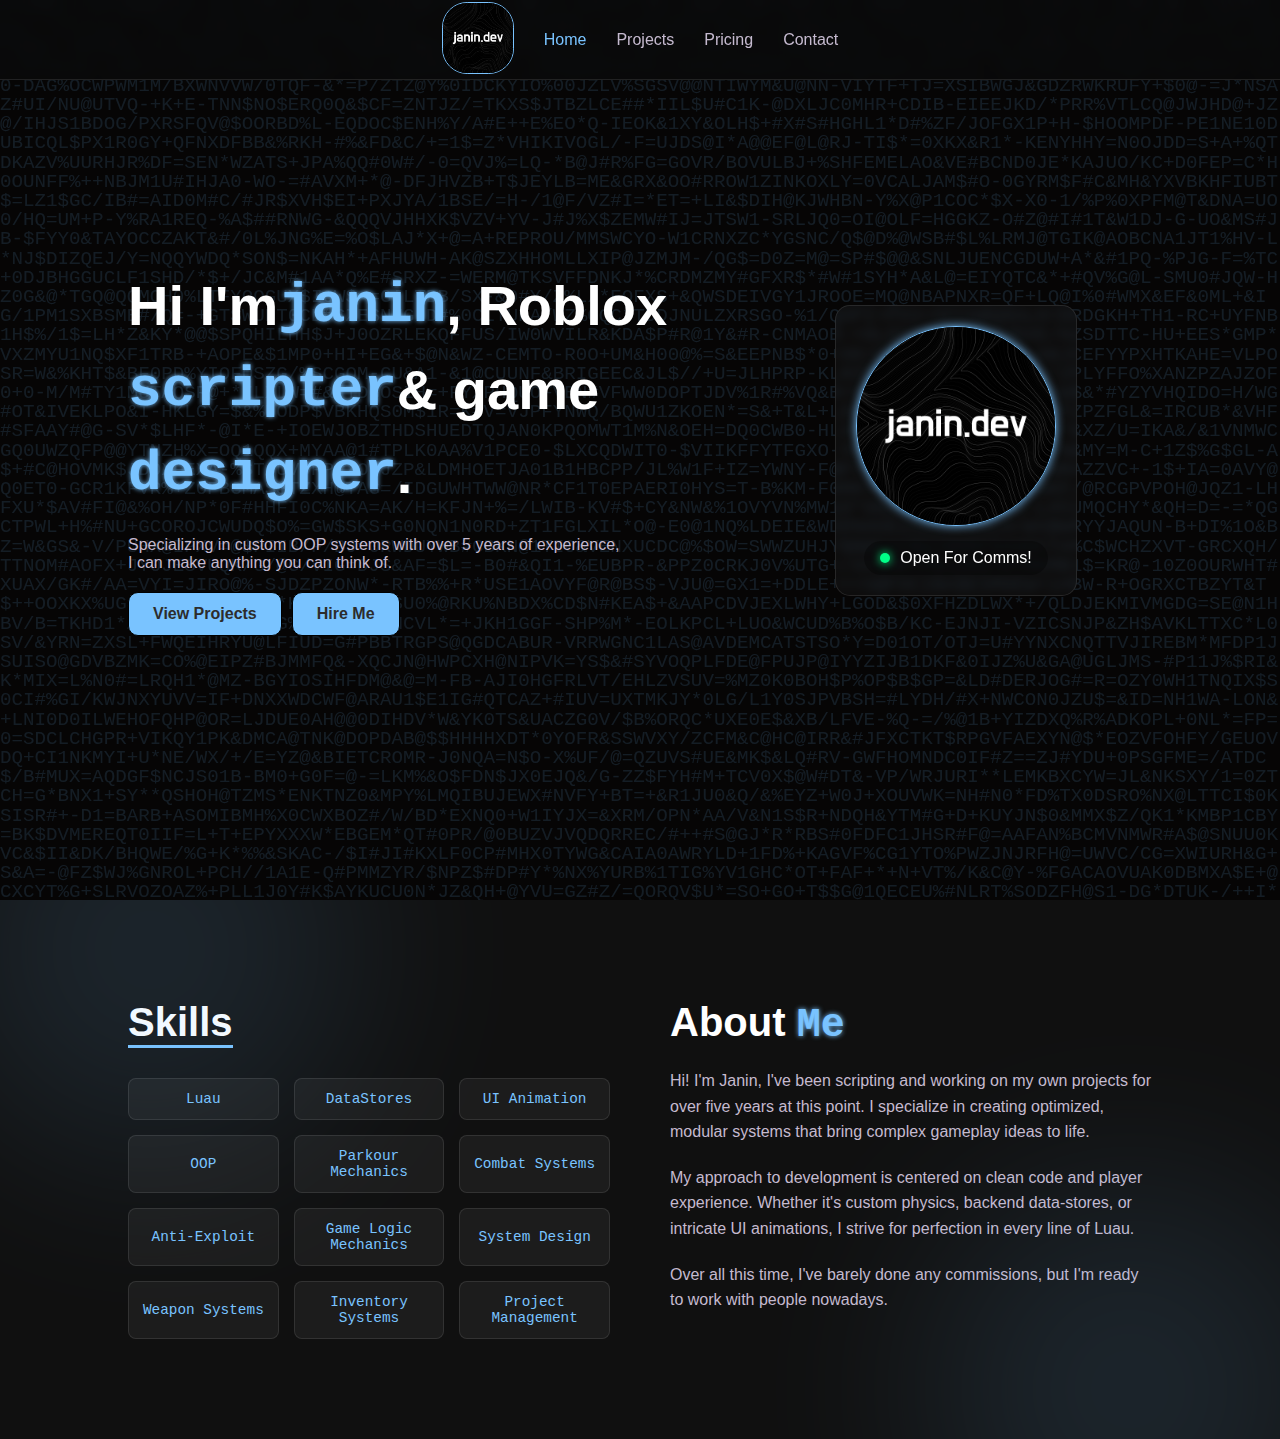
<file: index.html>
<!DOCTYPE html>
<html>
<head>
    <title>Redirecting...</title>
    <!-- Redirecting to another page using meta tag -->
    <meta http-equiv="refresh" content="0; url=src/root/index.html">
</head>
<body>
    <p>If you are not redirected automatically, follow this <a href="src/root/index.html">link to the new page</a>.</p>
</body>
</html>
</file>
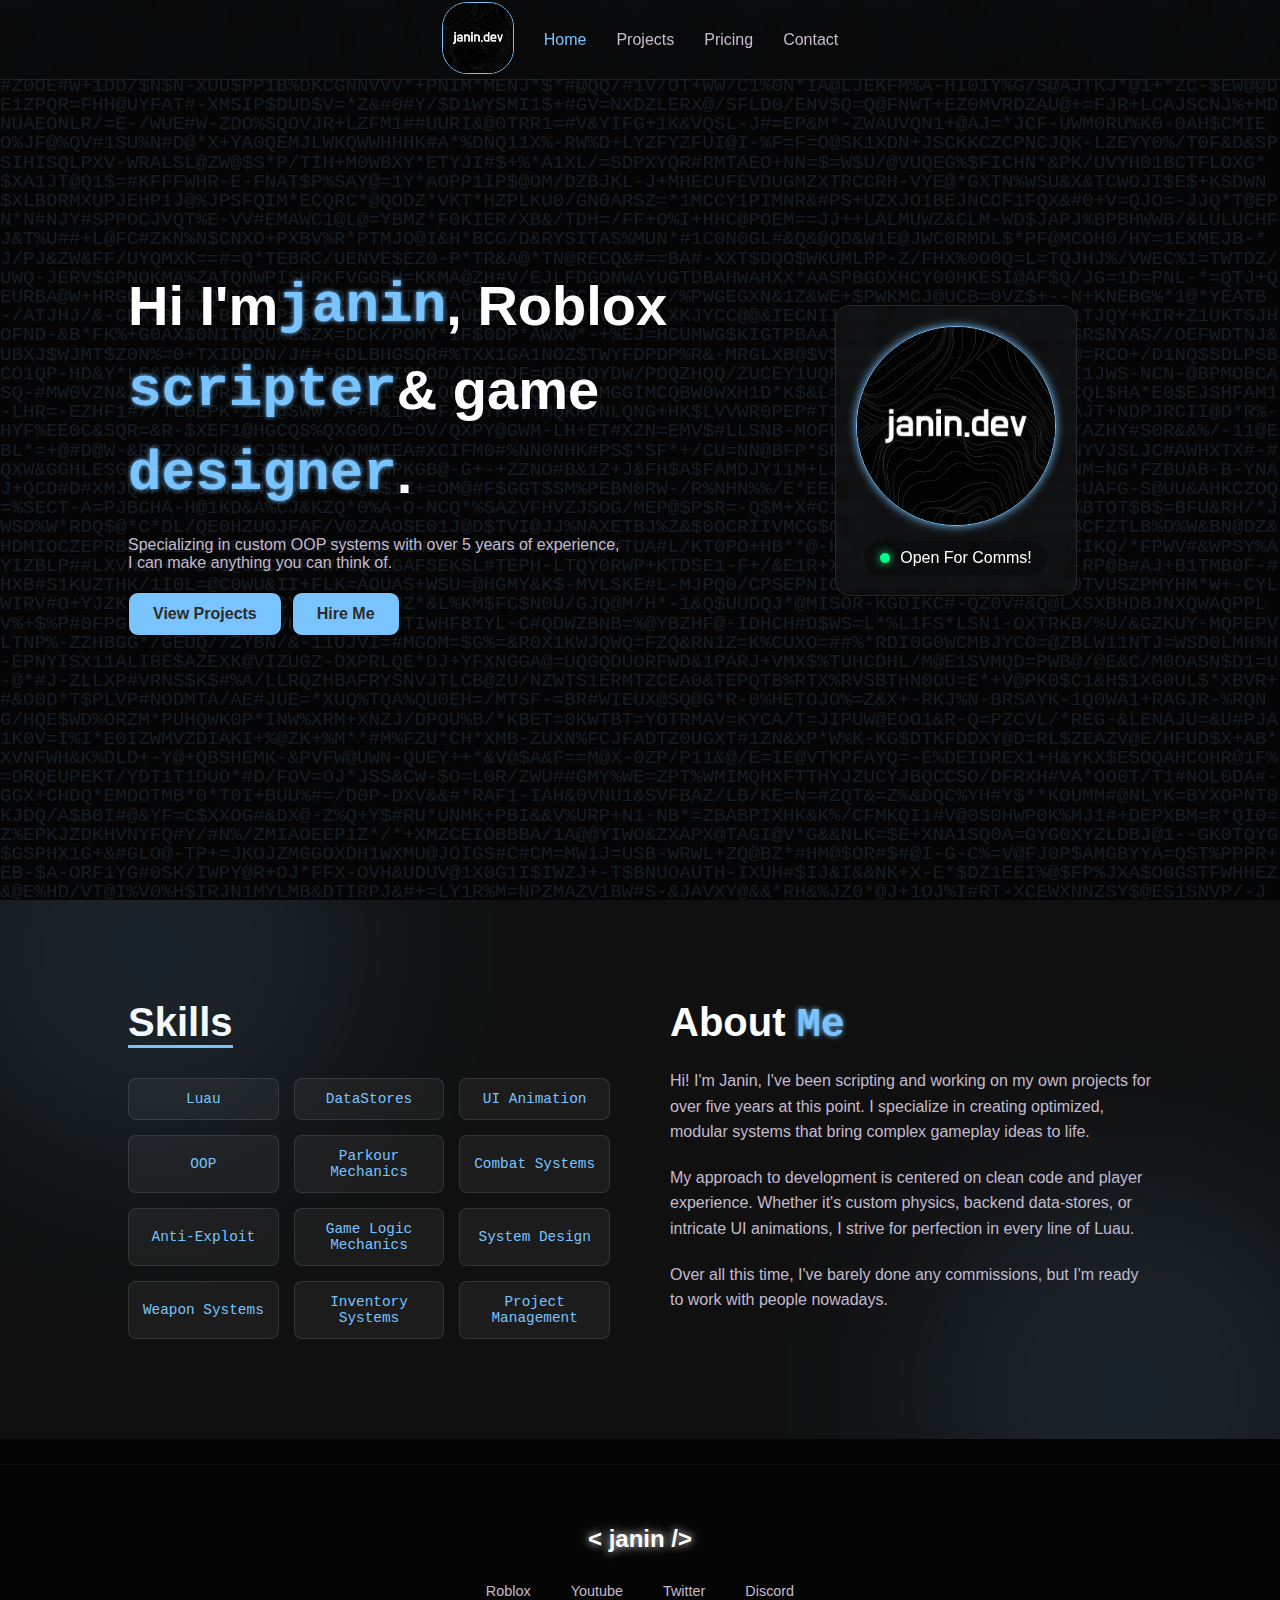
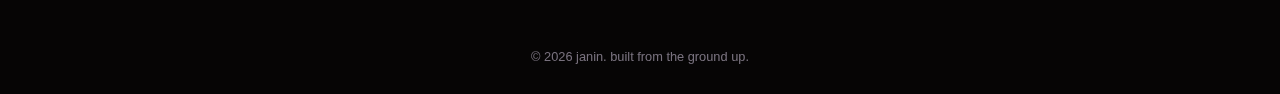
<file: src/root/index.html>
<!DOCTYPE html>

<head>
  <meta charset="UTF-8" />
  <meta name="viewport" content="width=device-width, initial-scale=1.0" />

  <title>janin.dev</title>

  <!--- Link stylesheets here-->
  <link rel="stylesheet" href="css/main.css" />
  <link rel="stylesheet" href="css/components/navbar.css" />
  <link rel="stylesheet" href="css/components/hero.css" />
  <link rel="stylesheet" href="css/components/buttons.css" />
  <link rel="stylesheet" href="css/components/about.css" />
  <link rel="stylesheet" href="css/components/glow.css"/>
    <link rel="stylesheet" href="css/components/footer.css"/>
</head>

<body>

  <!--NAVBAR-->
  <nav class="navbar" id="global-navbar">
 
  </nav>

  <header class="hero">
    <div class="matrix-bg" id="matrix"></div>

    <div class="hero-content">
      <h1 class="hero-eyebrow">
        Hi I'm <span class="text-accent">janin</span>, Roblox
        <span class="text-accent">scripter</span> & game
        <span class="text-accent">designer</span>.
      </h1>

      <p class="hero-description">
        Specializing in custom OOP systems with over 5 years of experience, I
        can make anything you can think of.
      </p>

      <div class="hero-btns">
        <a href="projects.html" class="btn btn-primary">View Projects</a>
        <a href="contact.html" class="btn btn-primary">Hire Me</a>
      
      </div>
    </div>

    <div class="hero-visual">
      <div class="status-card">
        <div class="profile-frame">
          <img
            id="profile-img"
            src="assets/images/logo.png"
            alt="Janin's Profile"
          />
        </div>
        <div class="status-indicator-container">
          <span id="status-dot" class="dot"></span>
          <span id="status-text">Loading...</span>
        </div>
      </div>
    </div>
  </header>

  <!--ABOUT ME-->

  <section class="about" id="about">
    <div class="glow-1 glow-circle"></div>
 <div class="glow-2 glow-circle"></div>

    <div class="about-container">
      <div class="skills">
        <h2 class="section-title">Skills</h2>

        <div class="skills-grid">
          <span class="skill-tag">Luau</span>
          <span class="skill-tag">DataStores</span>
          <span class="skill-tag">UI Animation</span>
          <span class="skill-tag">OOP</span>
          <span class="skill-tag">Parkour Mechanics</span>
          <span class="skill-tag">Combat Systems</span>
          <span class="skill-tag">Anti-Exploit</span>
          <span class="skill-tag">Game Logic Mechanics</span>
          <span class="skill-tag">System Design</span>
          <span class="skill-tag">Weapon Systems</span>
          <span class="skill-tag">Inventory Systems</span>
          <span class="skill-tag">Project Management</span>
        </div>
      </div>

      <div class="about-text">
        <h2 class="section-title">About <span class="text-accent">Me</span></h2>
        <p>
          Hi! I'm Janin, I've been scripting and working on my own projects for
          over five years at this point. I specialize in creating optimized,
          modular systems that bring complex gameplay ideas to life.
        </p>
        <p>
          My approach to development is centered on clean code and player
          experience. Whether it's custom physics, backend data-stores, or
          intricate UI animations, I strive for perfection in every line of
          Luau.
        </p>

        <p>
          Over all this time, I've barely done any commissions, but I'm ready to
          work with people nowadays.
        </p>
      </div>
    </div>
  </section>

  

  <!--FOOTER-->
  <footer class="main-footer" id="main-footer"></footer>

  <script src="js/hero.js"></script>
    <script src="js/component-loader.js"></script>
</body>
</file>
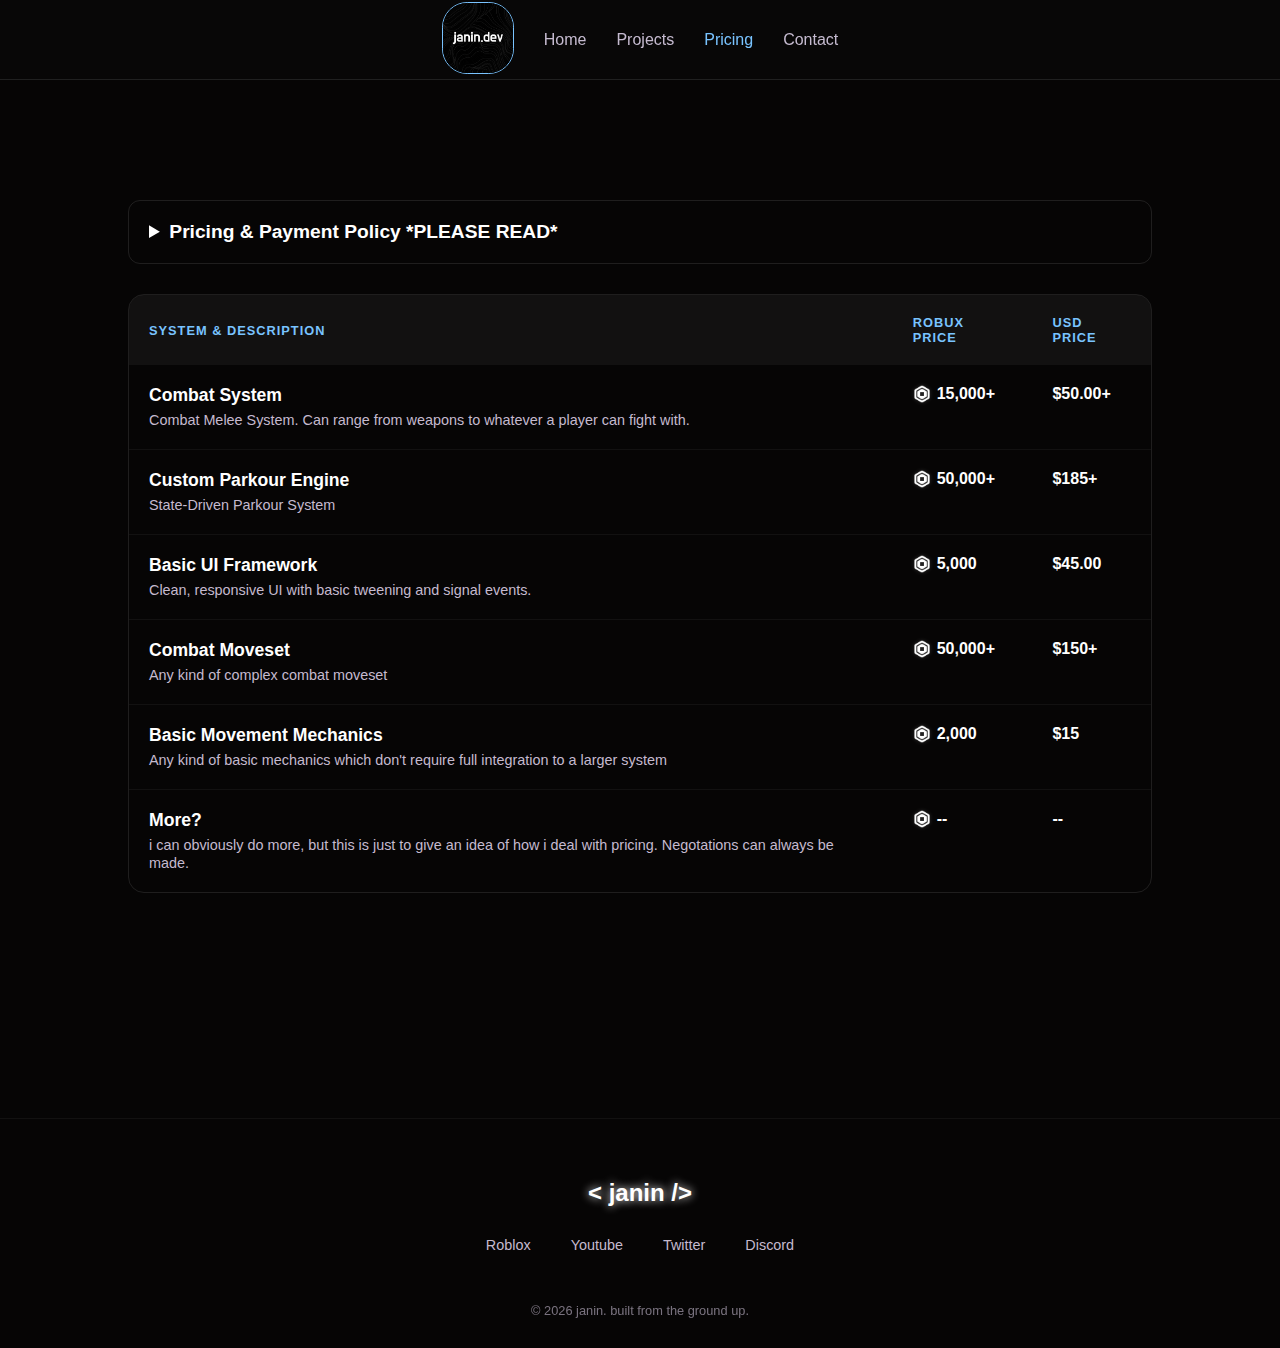
<file: src/root/pricing.html>
<!DOCTYPE html>

<head>
  <meta charset="UTF-8" />
  <meta name="viewport" content="width=device-width, initial-scale=1.0" />

  <title>Pricing</title>

  <!--- Link stylesheets here-->
  <link rel="stylesheet" href="css/main.css" />
  <link rel="stylesheet" href="css/components/navbar.css" />
  <link rel="stylesheet" href="css/components/buttons.css" />
  <link rel="stylesheet" href="css/components/glow.css"/>
    <link rel="stylesheet" href="css/components/footer.css"/>
       <link rel="stylesheet" href="css/pricing.css"/>
</head>

<body>

  <!--NAVBAR-->
  <nav class="navbar" id="global-navbar">
 
  </nav>


  <!---PRICING SECTION-->
  <section class="pricing-section">
    <details class="policy-dropdown glass">
        <summary id="policy-title">Loading Policy...</summary>
        <ul id="policy-list">
            </ul>
    </details>

    <div class="table-container glass">
        <table class="pricing-table">
            <thead>
                <tr>
                    <th>System & Description</th>
                    <th>Robux Price</th>
                    <th>USD Price</th>
                </tr>
            </thead>
            <tbody id="pricing-body">
                </tbody>
        </table>
    </div>
</section>


  <!--FOOTER-->
  <footer class="main-footer" id="main-footer"></footer>
    <script src="js/component-loader.js"></script>
    <script src="js/pricing.js"></script>
</body>
</file>
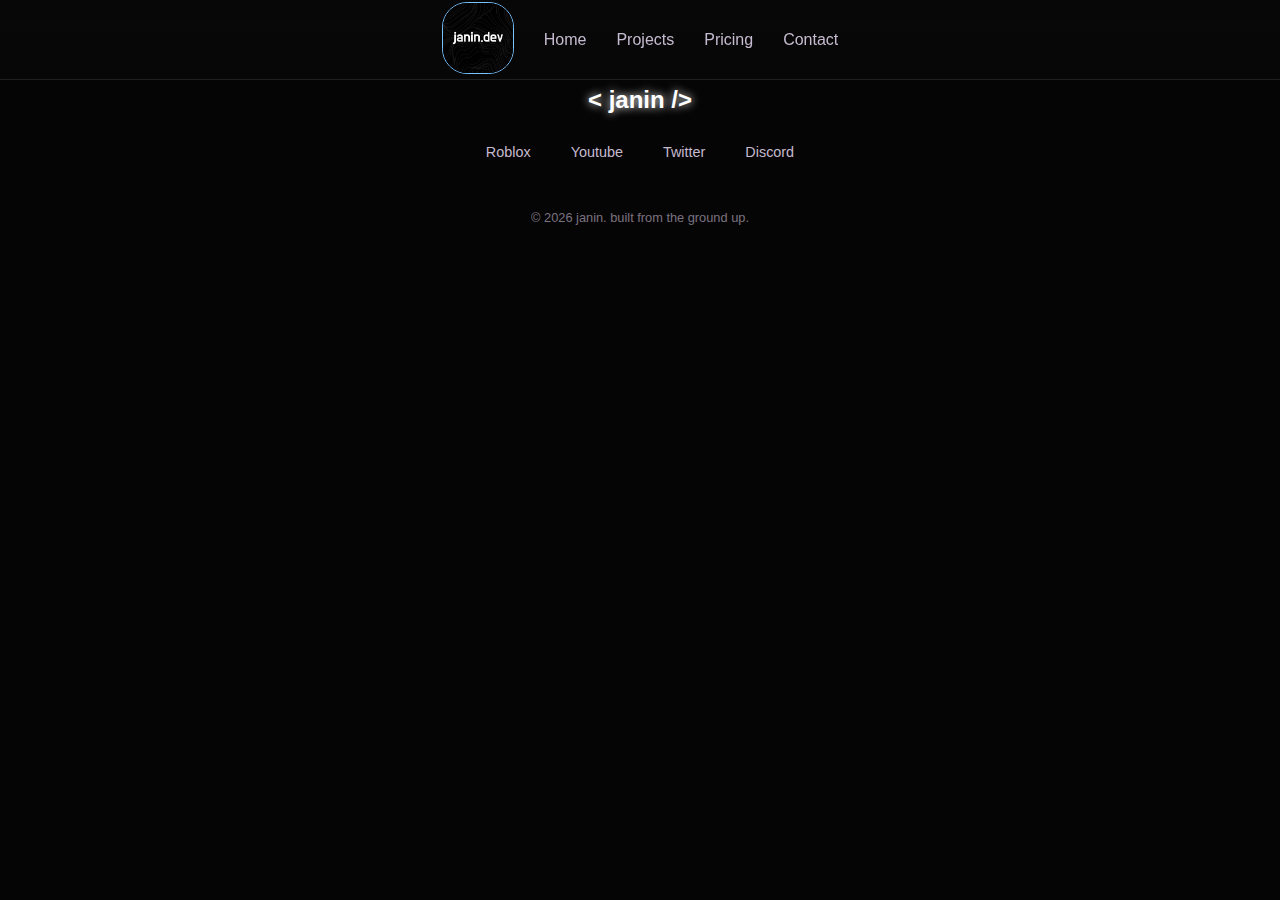
<file: src/root/tempalte-page.html>
<!DOCTYPE html>

<head>
  <meta charset="UTF-8" />
  <meta name="viewport" content="width=device-width, initial-scale=1.0" />

  <title>janin.dev</title>

  <!--- Link stylesheets here-->
  <link rel="stylesheet" href="css/main.css" />
  <link rel="stylesheet" href="css/components/navbar.css" />
  <link rel="stylesheet" href="css/components/buttons.css" />
  <link rel="stylesheet" href="css/components/glow.css"/>
    <link rel="stylesheet" href="css/components/footer.css"/>
</head>

<body>


  
  <!--NAVBAR-->
  <nav class="navbar" id="global-navbar">
  </nav>



  <!--FOOTER-->
  <footer class="main-footer" id="main-footer"></footer>

  <script src="js/hero.js"></script>
    <script src="js/component-loader.js"></script>
</body>
</file>
<file: src/root/css/main.css>
:root {
    --bg-primary: #060505;
    --bg-secondary: #101010;
    --text-main: #ffffff;
    --text-dim: #c5bacf;
    --text-dark: #2c2c2c;

    --secondary-color: #79c3ff;
    --tertiary-color: rgb(108, 106, 106);
}

*{
    margin:0;
    padding:0;
    box-sizing: border-box;

}

body {
    background-color: var(--bg-primary);
    color: var(--text-main);
    font-family:'Segoe UI', sans-serif;
    overflow-x:hidden;
}
</file>
<file: src/root/css/components/navbar.css>
.navbar {
position: fixed; /* Pins it to the screen */
    top: 0;          /* Aligns it to the very top */
    left: 0;         /* Aligns it to the left edge */
    width: 100%;     /* Spans the full width of the viewport */
    z-index: 1000;   /* Keeps it above all other elements */
    
    /* Mellow dark background with some transparency */
    background-color: rgba(10, 10, 10, 0.5); 
    backdrop-filter: blur(8px); /* Optional: Adds a nice frosted glass effect */
    
    height: 80px;
    display: flex;
    align-items: center;
    justify-content: center;
    border-bottom: 1px solid rgba(255, 255, 255, 0.1);
}

.nav-container {
    width: 75%;
    max-width: 1100px;
    display: flex;
    align-items: center;
    justify-content: center;
    margin: auto;
    gap: 30px;

    height: 100%;

}
.nav-logo {
    width: 8vh;
    margin-right: 5%;
    border: solid var(--secondary-color) 1px;
    border-radius: 35%;
}

.nav-links {
    display: flex;
    list-style: none;
    gap: 30px;
}

.nav-links a {
    text-decoration: none;
    color: var(--text-dim);
    transition: 0.3s;
}

.nav-links a:hover, .nav-links a.active {
    color: var(--secondary-color);
}


/* Base Toggle Style (Hidden on Desktop) */
.nav-toggle {
    display: none;
    background: transparent;
    border: none;
    cursor: pointer;
    padding: 10px;
    flex-direction: column;
    gap: 1px;
}

.hamburger-bar {
    display: block;
    position: relative;
    width: 24px;
    height: 2px;
    background: var(--secondary-color);
    transition: background 0.2s ease-out;
}


/* Mobile Styles */
@media (max-width: 768px) {
    .nav-toggle {
        display: flex; /* Show hamburger */
        flex-direction: column;
        gap: 5px;
        
    }

    .nav-container {
        width: 90%;
        justify-content: space-between;
    }

    /* Animate bars to X */
    .nav-toggle.active .hamburger-bar:nth-child(1) {
        transform: translateY(7px) rotate(45deg);
    }
    .nav-toggle.active .hamburger-bar:nth-child(2) {
        opacity: 0;
    }
    .nav-toggle.active .hamburger-bar:nth-child(3) {
        transform: translateY(-7px) rotate(-45deg);
    }

    .nav-links {
       position: fixed;
        top: 0;
        left: 0;
        width: 100vw;
        height: 100vh;
        background: rgba(10, 10, 10, 0.95); /* Slightly darker for legibility */
        backdrop-filter: blur(12px);
        
        /* Centering the links */
        flex-direction: column;
        justify-content: center;
        align-items: center;
        gap: 40px;

        /* Appearance: Fade in instead of slide */
        opacity: 0;
        pointer-events: none; /* Can't click links while hidden */
        transition: opacity 0.4s ease;
        z-index: -1;
        
    }

    .nav-links a{
        font-size: x-large;
    }

    /* When the menu is open */
    .nav-links.active {
        opacity: 1;
    }

    /* Animation for the Hamburger to X */
    .nav-toggle.open .hamburger { background: transparent; }
    .nav-toggle.open .hamburger::before { transform: rotate(45deg); top: 0; }
    .nav-toggle.open .hamburger::after { transform: rotate(-45deg); top: 0; }
}
</file>
<file: src/root/css/components/hero.css>
.hero {
    height: calc(100vh); /* i added the gap length */
    display: flex;
    align-items:center;
    justify-content: space-between;
    padding: 10% 10%;
    flex-direction: row;
    flex-wrap:wrap;
    gap: 40px;
    
}

.hero-content {
    flex: 1 1 500px; /* Grow, shrink, and a basis of 500px */
    max-width: 650px;

}

.hero-visual {
    flex: 1 1 300px; 
    display: flex;
    justify-content: center;
    align-items: center;

}


.hero-eyebrow {
    color: var(--text-main);
    font-size: 3.5rem;
    margin-bottom: 20px;
    line-height: 1.5;
    display:flex;
    align-items: center;
    width: fit-content;
    flex-wrap: wrap;


   /* font-size: clamp(1rem, 4vw, 1.5rem);*/

}


.hero-description{
    color: var(--text-dim);
    max-width: 500px;
}

.text-accent {
    color: var(--secondary-color);
    font-weight: 600; /* Optional: Makes the colored text pop a bit more */
    transition: color 0.3s ease; /* Makes the color shifting smooth */
    font-family: 'Fira Code', monospace;
    vertical-align: middle;
         text-shadow: 0 0 5px var(--secondary-color);
}


.hero-btns{
    display:flex;
    padding-top: 20px;
    align-items: center;
    justify-content: flex-start;
    gap: 10px;
}


/* status card stuff */
.status-card {
    background: rgba(255, 255, 255, 0.03);
    border: 1px solid rgba(255, 255, 255, 0.1);
    padding: 20px;
    border-radius: 15px;
    display: flex;
    flex-direction: column;
    align-items: center;
    gap: 15px;
    backdrop-filter: blur(5px);
}

.profile-frame {
    width: 200px;
    height: 200px;
    border-radius: 50%;
    overflow: hidden;
    border: 1px solid var(--secondary-color);
    box-shadow: 0 0 10px var(--secondary-color);
}

.profile-frame img {
    width: 100%;
    height: 100%;
    object-fit: cover;
}

.status-indicator-container {
    display: flex;
    align-items: center;
    gap: 10px;
    background: rgba(0, 0, 0, 0.3);
    padding: 8px 16px;
    border-radius: 20px;
}

.dot {
    width: 10px;
    height: 10px;
    border-radius: 50%;
    /* Default to gray, changed by JS */
    background-color: #555; 
}

/* Status Colors */
.dot.open { background-color: #00ff88; box-shadow: 0 0 10px #00ff88; }
.dot.closed { background-color: #ff4444; box-shadow: 0 0 10px #ff4444; }






/* super sick matrix thing */
.matrix-bg {
    position: absolute;
    top: 0;
    left: 0;
    width: 100vw; /* Viewport width */
    height: 100vh; /* Viewport height */
    z-index: -1;

    /* Initialize these off-screen */
    --mouse-x: -100%;
    --mouse-y: -100%;
    
    color: var(--secondary-color);
    opacity: 0.125;
    font-family: 'Courier New', monospace; /* Monospace is vital for grid alignment */
    font-size: 1.2rem;
    line-height: 1;
    
    /* This ensures characters don't create horizontal scrollbars */
    word-break: break-all;
    overflow: hidden; 
    user-select: none;
    pointer-events: none; /* Allows mouse clicks to pass through to buttons */
    text-shadow: 0 0 10px 50px var(--secondary-color);
    
    /* Your existing mask logic 
    -webkit-mask-image: radial-gradient(
        circle 150px at var(--mouse-x) var(--mouse-y), 
        white 0%, 
        transparent 100%
    );
    mask-image: radial-gradient(
        circle 150px at var(--mouse-x) var(--mouse-y), 
        white 0%, 
        transparent 100%
    );*/

    transition: -webkit-mask-image 0.1s ease;
}
</file>
<file: src/root/css/components/buttons.css>
/*primary color buttons */
.btn-primary {
    background: var(--secondary-color);
    color: var(--text-dark);
    padding: 12px 24px;
    text-decoration: none;
    border-radius: 10px;
    font-weight: 600;
    border: solid black 1px;
}

.btn-primary:hover {
    transition: 0.3s;
    color: var(--text-main);
    border: solid white 1px;
    box-shadow: 0 0 10px white;
    animation: name duration timing-function delay iteration-count direction fill-mode;
}

.btn-glass {
    background: rgba(255,255,255,0.1);
   padding: 12px 24px;
   backdrop-filter: blur(24px);
   border:solid white 1px;
   border-radius: 10px;
   box-shadow: 0 0 10px white;
   text-shadow: 0 0 10px white;
}
</file>
<file: src/root/css/components/about.css>
.about {
    position: relative;
    padding: 100px 10%;
    background-color: var(--bg-secondary); /* A slightly lighter/darker shade than hero */
    color: var(--text-main);
    overflow:hidden;
}

.about-container {
    max-width: 1100px;
    margin: 0 auto;
    display: flex;
    align-items:flex-start;
    gap: 60px;
    flex-wrap: wrap; /* Essential for mobile */
    
}

.about-image {
    flex: 1 1 400px;
    display: flex;
    justify-content: center;
}

.image-border {
    position: relative;
    border: 2px solid var(--secondary-color);
    padding: 15px;
    border-radius: 20px;
}

.about-text {
    flex: 1 1 250px;
}

.glow-1 {
    top: -200px;
    left: -100px;
}


.glow-2 {
    bottom: -200px;
    right: -100px;
}

.section-title {
    font-size: 2.5rem;
    margin-bottom: 20px;
}

.about-text p {
    line-height: 1.6;
    color: var(--text-dim);
    margin-bottom: 20px;
}

/* Skill Tags Styling */
.skills {
    
    flex: 1 1 250px;
}

.skills h2 {
    width: fit-content;
    border-bottom: solid var(--secondary-color);
}
.skills-grid {
  display: grid;
    /* This creates as many columns as possible (at least 120px wide) */
    grid-template-columns: repeat(auto-fill, minmax(120px, 1fr));
    gap: 15px;
    margin-top: 30px;
}

.skill-tag {
background: rgba(255, 255, 255, 0.05);
    border: 1px solid rgba(255, 255, 255, 0.1);
    padding: 12px;
    border-radius: 8px;
    font-family: monospace;
    font-size: 0.9rem;
    color: var(--secondary-color);
    
    /* Center the text inside the grid cell */
    display: flex;
    justify-content: center;
    align-items: center;
    text-align: center;
    
    transition: all 0.3s ease;
}

.skill-tag:hover {
    background: var(--secondary-color);
    color: #000;
}
</file>
<file: src/root/css/components/glow.css>
.glow-circle {
    position: absolute;
    width: 500px;
    height: 500px;
    border-radius: 50%;
    
    /* Using your secondary color with very low opacity */
    background: radial-gradient(circle, var(--secondary-color) 0%, transparent 100%);
    
    filter: blur(80px); /* Softens the edges significantly */
    opacity: 0.15;      /* Keeps it subtle and "mellow" */
    pointer-events: none; /* Allows clicks to pass through to links/buttons */
    z-index: 0;

    
}

.glow-circle.center{
    top: 50%;
    left: 50%;
    
}
</file>
<file: src/root/css/components/footer.css>
.main-footer {
    background-color: var(--bg-primary);
    border-top: 1px solid rgba(255, 255, 255, 0.05);
    padding: 60px 0 30px 0;
    margin-top: 25px; /* Separates it from the last section */
}

.footer-container {
    width: 80%;
    max-width: 1100px;
    margin: 0 auto;
    display: flex;
    flex-direction: column;
    align-items: center;
    gap: 30px;
}

.footer-logo {
    font-weight: 700;
         text-shadow: 0 0 10px white;
    font-size: 1.5rem;
    color: var(--text-main);
}

.footer-links {
    display: flex;
    gap: 40px;
}

.footer-links a {
    text-decoration: none;
    color: var(--text-dim);
    font-size: 0.9rem;
    transition: color 0.3s ease;
}

.footer-links a:hover {
    color: var(--secondary-color);
}

.footer-copy {
    font-size: 0.8rem;
    color: var(--text-dim);
    opacity: 0.6;
    margin-top: 20px;
}

/* Mobile Responsiveness */
@media (max-width: 768px) {
    .footer-links {
        flex-direction: column;
        align-items: center;
        gap: 20px;
    }
    
    .footer-container {
        width: 90%;
    }
}
</file>
<file: src/root/css/pricing.css>
.pricing-section{
    padding: 200px 10%;
}


/* Table Styles */
.table-container {
    margin-top: 30px;
    border-radius: 
    16px;
    overflow: hidden;
    border: 1px solid rgba(255, 255, 255, 0.1);
}

.pricing-table {
    width: 100%;
    border-collapse: collapse;
    text-align: left;
}

.pricing-table th {
    background: rgba(255, 255, 255, 0.05);
    padding: 20px;
    color: var(--secondary-color); /* Use your blue/accent color */
    text-transform: uppercase;
    font-size: 0.8rem;
    letter-spacing: 1px;
}

.pricing-table td {
    padding: 20px;
    border-bottom: 1px solid rgba(255, 255, 255, 0.05);
    vertical-align: top;
}

.pricing-table tr:last-child td { border-bottom: none; }

.pricing-table .system-name {
    display: block;
    font-weight: bold;
    font-size: 1.1rem;
    margin-bottom: 5px;
}

.pricing-table .system-desc {
    color: var(--text-dim);
    font-size: 0.9rem;
}

/* Policy Styles */
.policy-dropdown {
    padding: 20px;
    border-radius: 12px;
    cursor: pointer;
    border: 1px solid rgba(255, 255, 255, 0.1);
}

.policy-dropdown summary {
    font-weight: bold;
    font-size: 1.2rem;
    outline: none;
}

.policy-dropdown ul {
    margin-top: 15px;
    padding-left: 20px;
    color: var(--text-dim);
}

.policy-dropdown li { margin-bottom: 10px; }


.price-wrapper {
    display: flex;
    align-items: center; /* Centers icon vertically with the text */
    gap: 6px;           /* Space between icon and numbers */
}

.currency-icon {
    width: 18px;        /* Matches standard font height */
    height: 18px;
    object-fit: contain;
    /* Optional: filter to make it glow slightly or match your theme color */
    filter: drop-shadow(0 0 2px rgba(255, 255, 255, 0.2));
}

.price-cell {
    font-family: 'Montserrat', sans-serif; /* A bold font makes prices pop */
    font-weight: 600;
    color: #fff;
}
</file>
